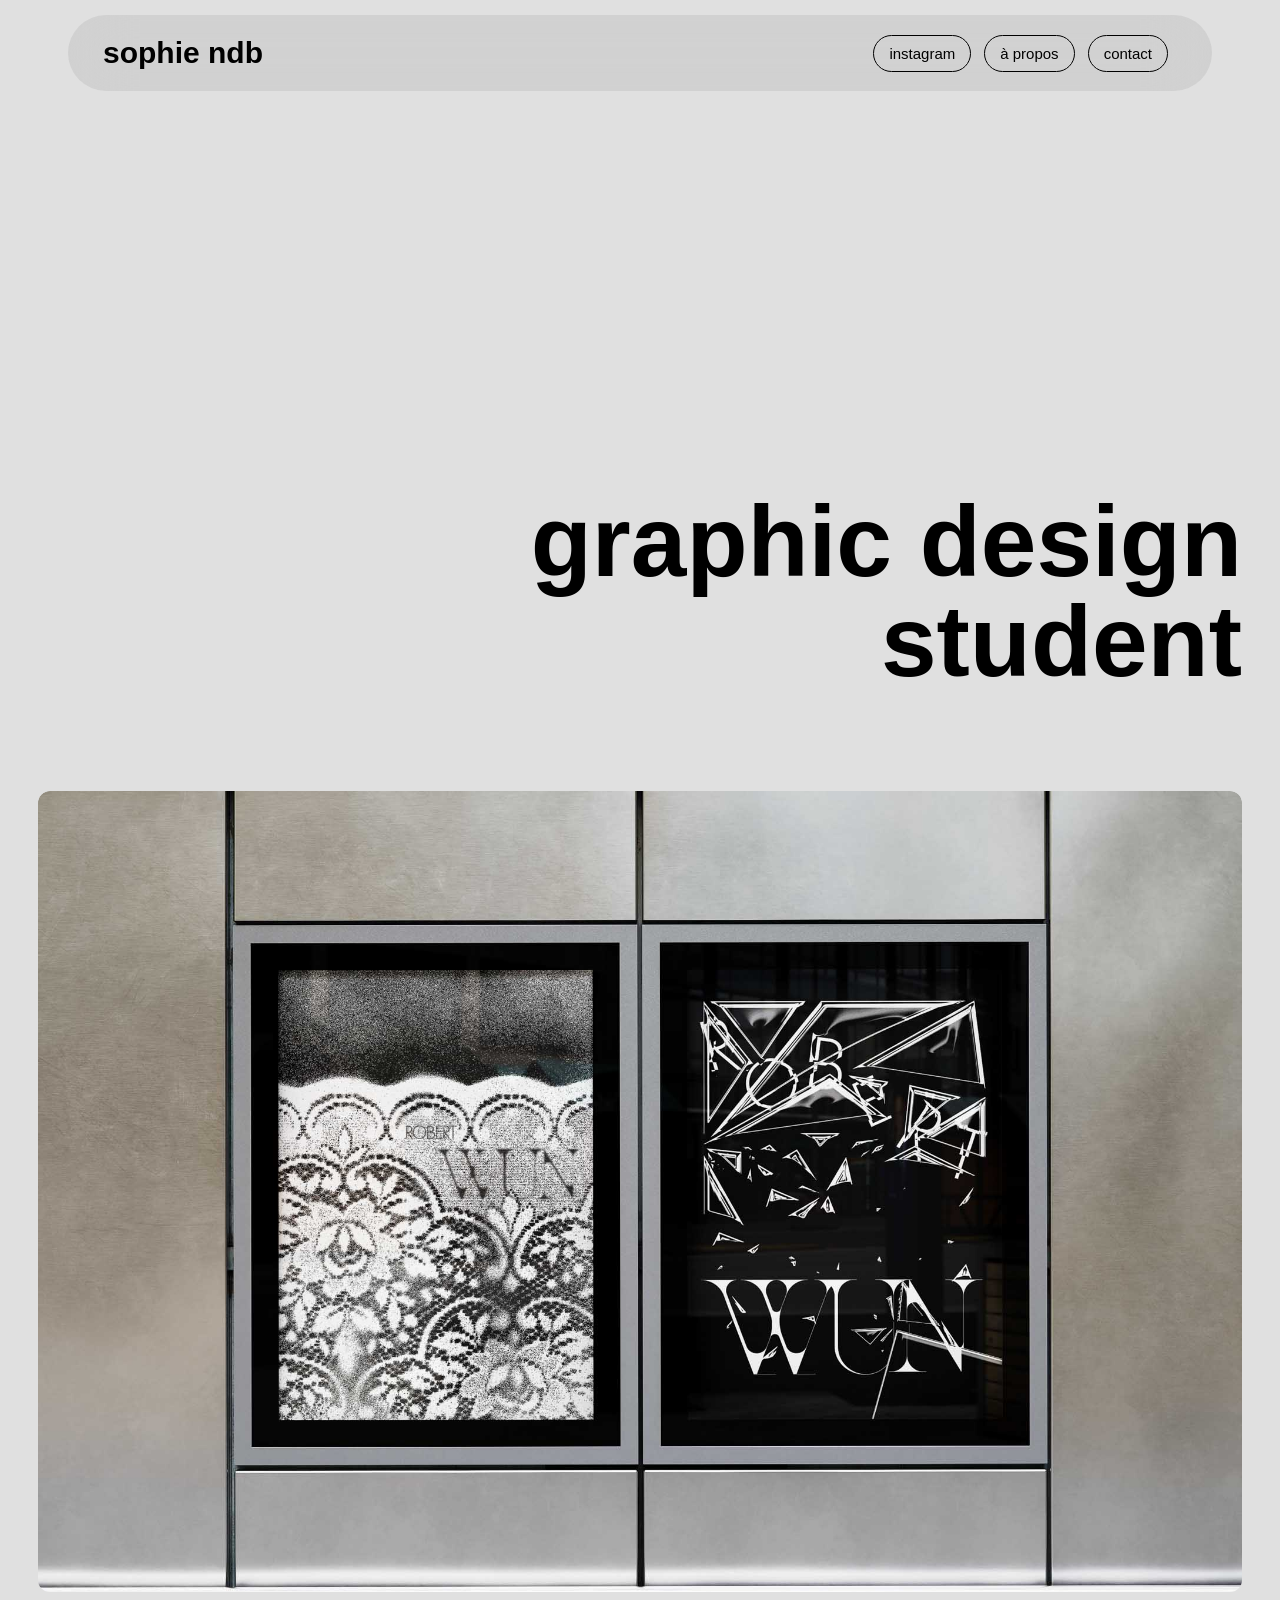
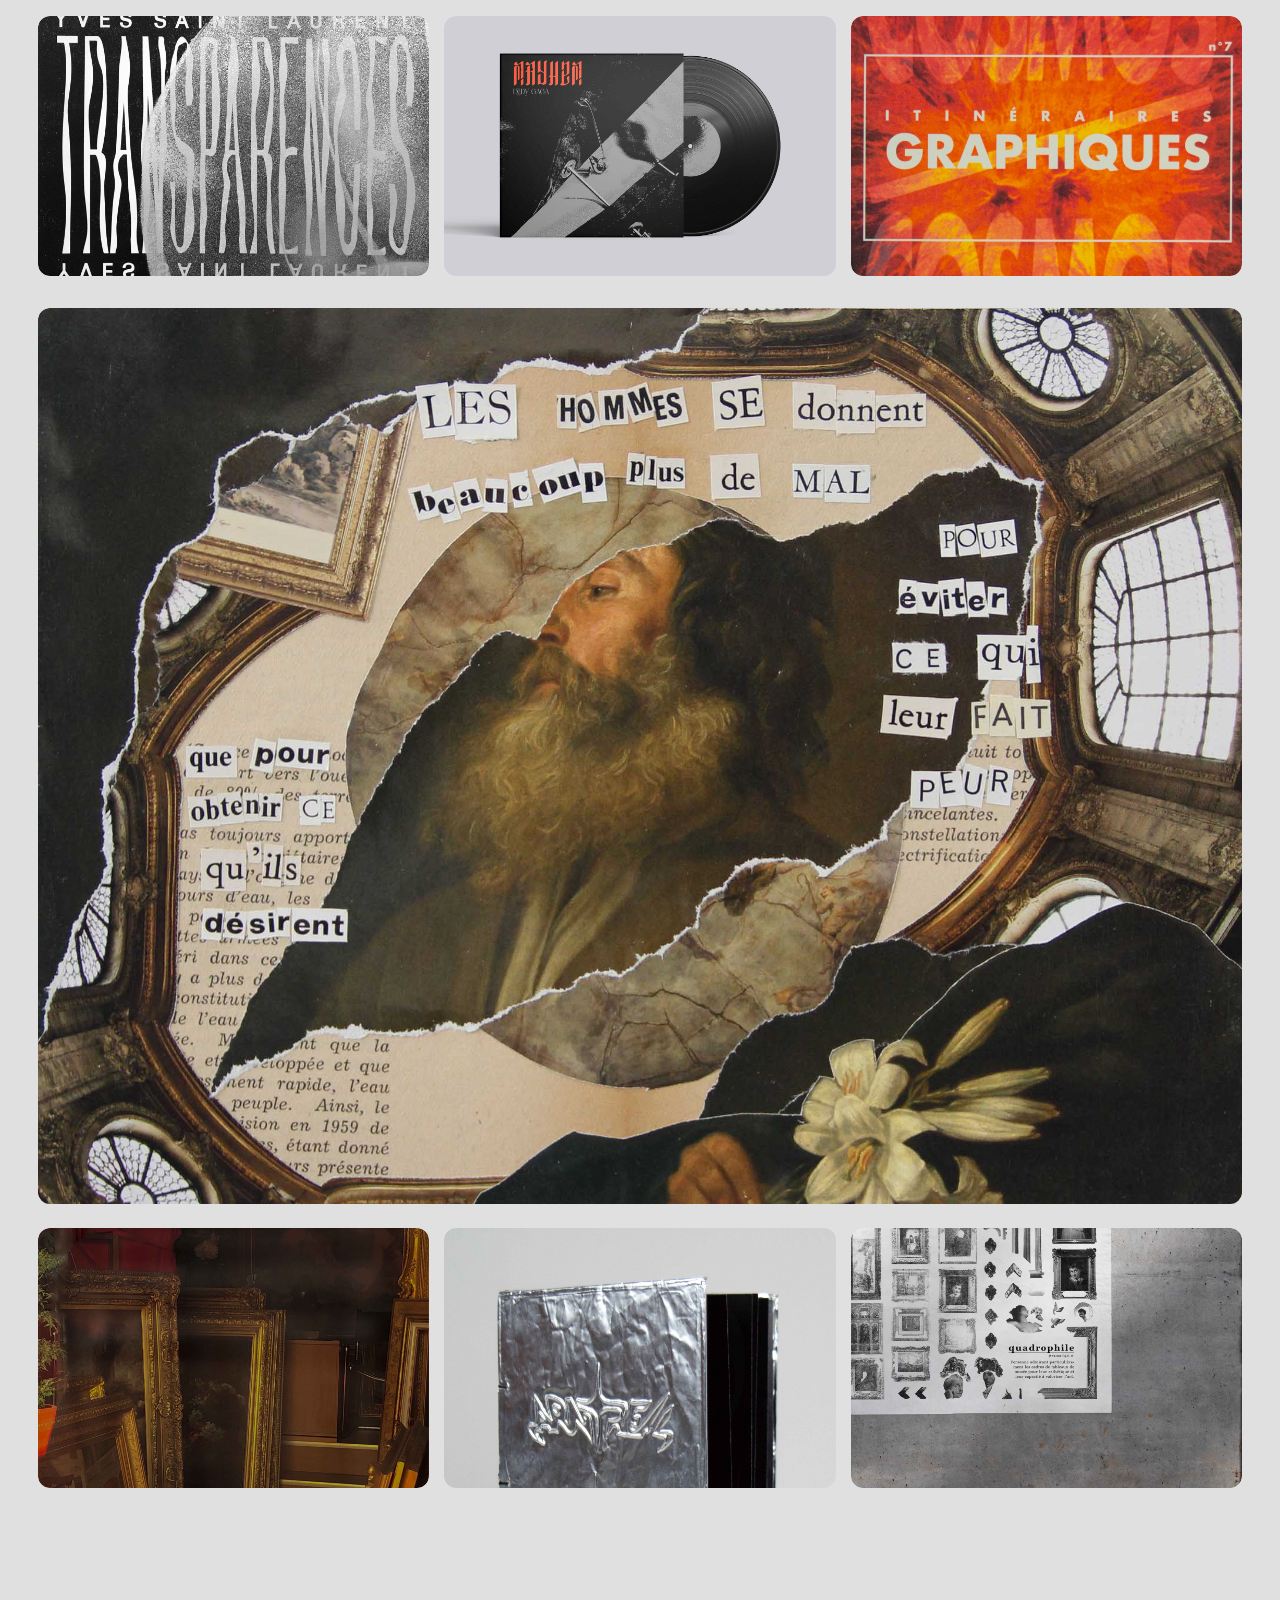
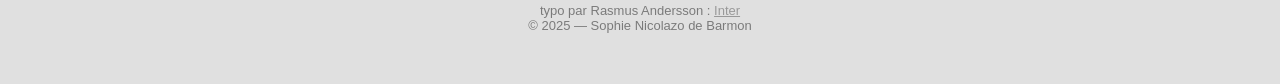
<file: index.html>
<!DOCTYPE html>
<html lang="fr">
<head>
  <meta charset="utf-8" />
  <meta name="viewport" content="width=device-width,initial-scale=1" />
  <title>sophie ndb - portfolio 2025</title>
  <link rel="stylesheet" href="style.css">
  <link rel="preconnect" href="https://rsms.me/">
  <link rel="stylesheet" href="https://rsms.me/inter/inter.css">
</head>


<body class="home-page">
<div class="page">
  <header class="header">
    <a href="index.html"><h1><span class="full-name">sophie ndb</span></h1></a>
    <nav>
      <ul class="nav-links">
        <li><a href="https://www.instagram.com/sphie.wip/">instagram</a></li>
        <li><a href="a-propos.html">à propos</a></li>
        <li><a href="contact.html">contact</a></li>
      </ul>
    </nav>
  </header>

  <div class="intro">
    <p>graphic design<br>student</p>
  </div>

  <!-- Groupe 1 : grande image -->
<div class="item large">
  <a href="coffret.html">
    <div class="overlay"><span class="title">coffret d'artiste</span></div>
    <img class="img" src="images/coffret_mockup.jpg" alt="Coffret d'artiste">
  </a>
</div>

  <!-- Groupe 1 : 3 petites images -->
  <div class="grid">
    <div class="item">
      <a href="ysl.html">
        <div class="overlay"><span class="title">transparences</span></div>
        <!-- Remplace # par le lien et src par l'image quand tu l'as -->
        <img src="images/home_ysl2.jpg" alt="affiche ysl">
      </a>
    </div>

    <div class="item">
      <a href="vinyles.html">
        <div class="overlay"><span class="title">vinyles</span></div>
        <img src="images/home_vinyle.jpg" alt="Vinyles">
      </a>
    </div>

    <div class="item">
      <a href="cosmos.html">
        <div class="overlay"><span class="title">itinéraires graphiques</span></div>
        <img src="images/home_cosmos.jpg" alt="Itinéraire graphique">
      </a>
    </div>

    </div>

  <!-- Groupe 2 : grande image -->
  <div class="item large">
    <a href="collages.html">
      <div class="overlay"><span class="title">collages</span></div>
      <img class="img" src="images/collages4.jpg" alt="Collages">
    </a>
  </div>


  <!-- Groupe 3 : 3 petites images (la 3ème est optionnelle) -->
  <div class="grid">
    <div class="item">
      <a href="puces.html">
        <div class="overlay"><span class="title">les puces</span></div>
        <img class="img-default" src="images/home_puces.jpg" alt="Les puces">
      </a>
    </div>

    <div class="item">
      <a href="arntreal.html">
        <div class="overlay"><span class="title">arntreal</span></div>
        <img src="images/home_arntreal.jpg" alt="Arntreal">
      </a>
    </div>

    <div class="item">
      <a href="collection.html">
        <div class="overlay"><span class="title">collection</span></div>
        <img class="img-default" src="images/home_collection.jpg" alt="Collection">
      </a>
    </div>
  </div>

<footer class="footer">
  <p>
    typo par Rasmus Andersson :
    <a href="https://rsms.me/inter/" target="_blank">Inter</a> <br>
    © 2025 — Sophie Nicolazo de Barmon
  </p>
</footer>

</body>
</html>
</file>
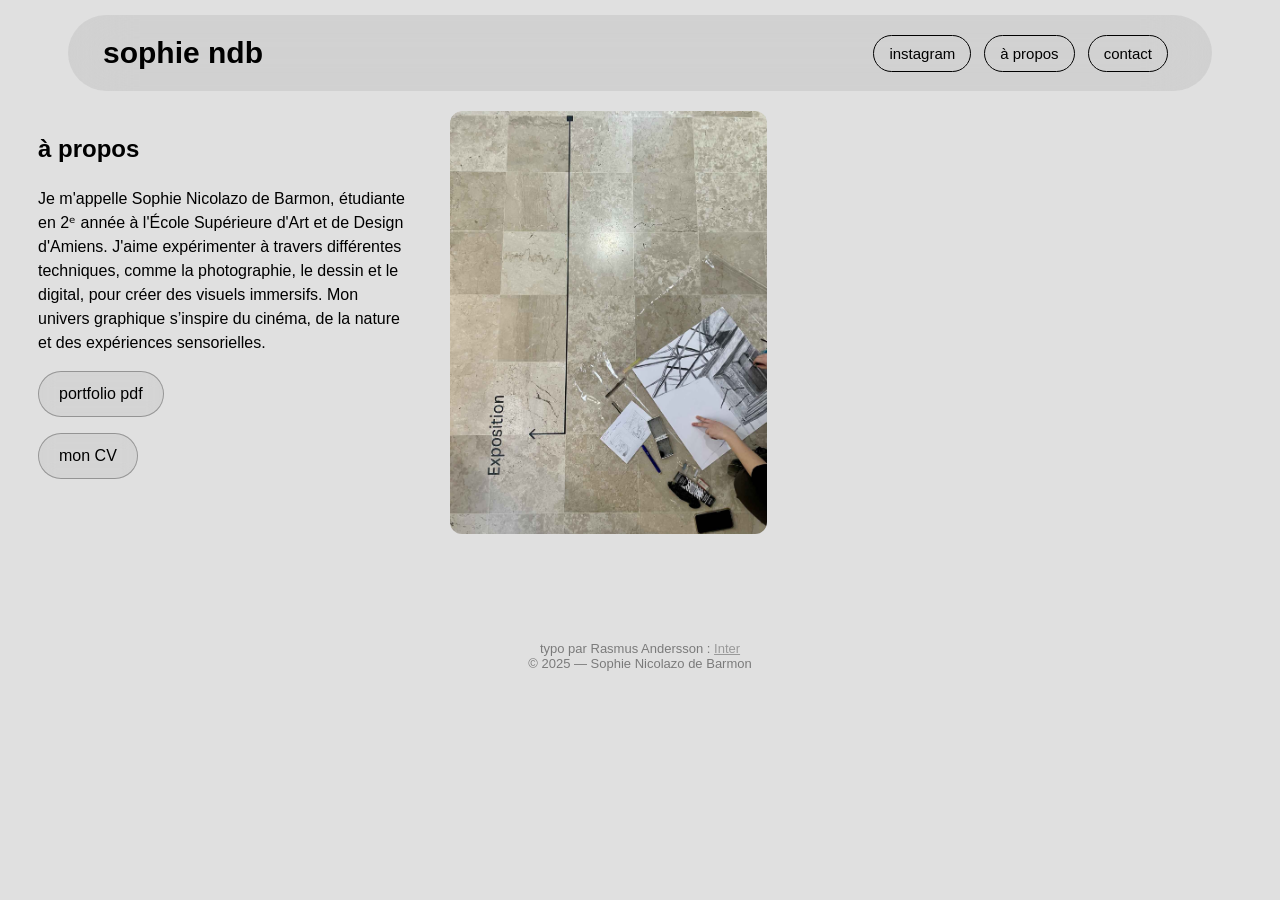
<file: a-propos.html>
<!DOCTYPE html>
<html lang="fr">
<head>
  <meta charset="utf-8" />
  <meta name="viewport" content="width=device-width,initial-scale=1" />
  <title>sophie ndb - portfolio 2025</title>
  <link rel="stylesheet" href="style.css">
  <link rel="preconnect" href="https://rsms.me/">
  <link rel="stylesheet" href="https://rsms.me/inter/inter.css">
</head>


<body>
<div class="page">
  <header class="header">
    <a href="index.html"><h1><span class="full-name">sophie ndb</span></h1></a>
    <nav>
      <ul class="nav-links">
        <li><a href="https://www.instagram.com/sphie.wip/">instagram</a></li>
        <li><a href="a-propos.html">à propos</a></li>
        <li><a href="contact.html">contact</a></li>
      </ul>
    </nav>
  </header>


<section class="project-intro">
  <div class="project-text">
    <h2>à propos</h2>
    <p>
      Je m'appelle Sophie Nicolazo de Barmon, étudiante en 2ᵉ année à l'École Supérieure d'Art et de Design d'Amiens. 
      J'aime expérimenter à travers différentes techniques, comme la photographie, le dessin et le digital, 
      pour créer des visuels immersifs. Mon univers graphique s’inspire du cinéma, de la nature et des expériences sensorielles.
    </p>
    <p>
      <a href="Sophie_Nicolazo_portfolio-2025.pdf" target="_blank" class="cv-link">
        portfolio pdf
      </a>
    </p>
    <p>
      <a href="cv.html" target="_blank" class="cv-link">
        mon CV
      </a>
    </p>
    
  </div>
  <div class="item">
    <img src="images/photo.jpg" alt="">
  </div>
</section>


</div>

<footer class="footer">
  <p>
    typo par Rasmus Andersson :
    <a href="https://rsms.me/inter/" target="_blank">Inter</a> <br>
    © 2025 — Sophie Nicolazo de Barmon
  </p>
</footer>

</body>
</html>
</file>
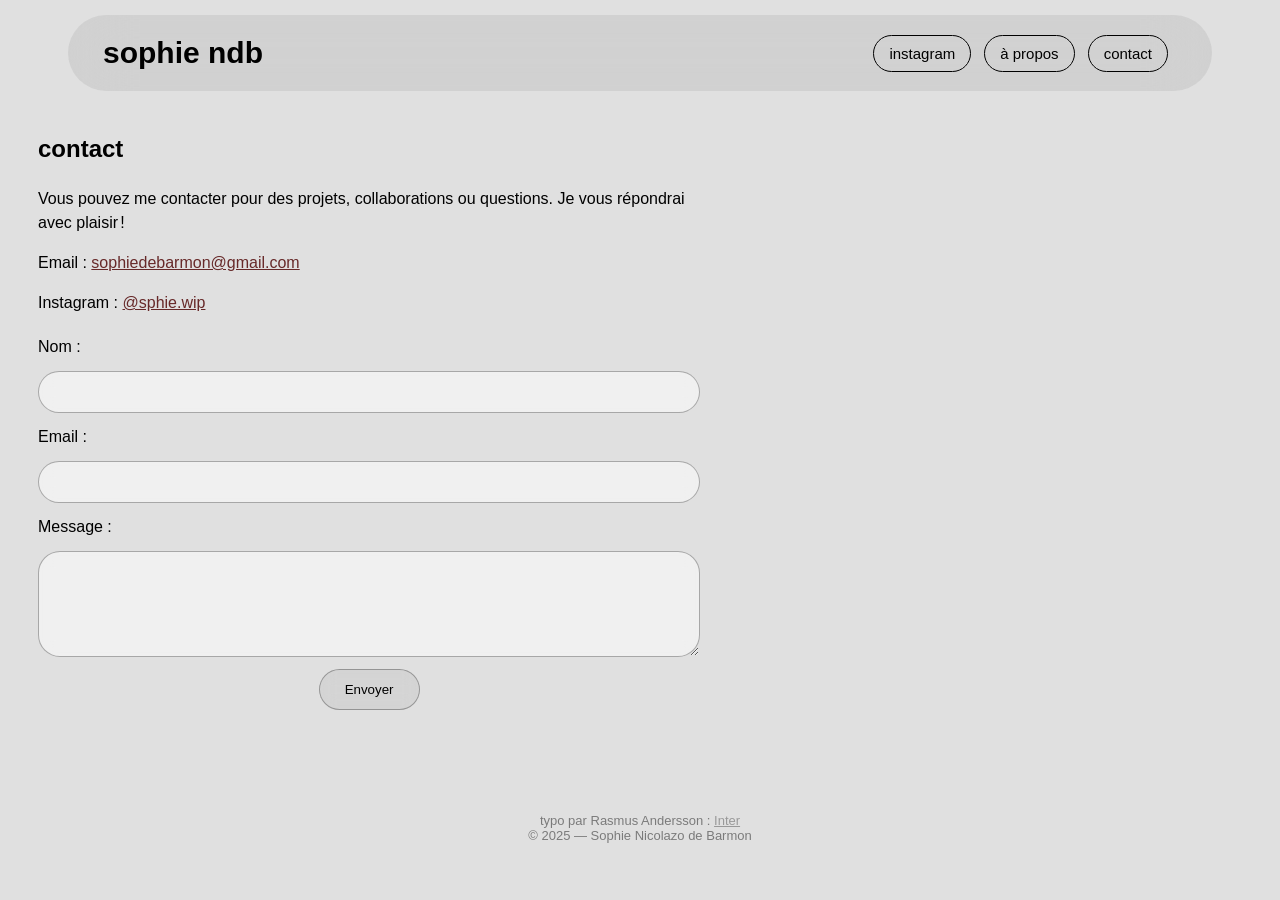
<file: contact.html>
<!DOCTYPE html>
<html lang="fr">
<head>
  <meta charset="utf-8" />
  <meta name="viewport" content="width=device-width,initial-scale=1" />
  <title>sophie ndb - contact</title>
  <link rel="stylesheet" href="style.css">
  <link rel="preconnect" href="https://rsms.me/">
  <link rel="stylesheet" href="https://rsms.me/inter/inter.css">
</head>

<body>
<div class="page">
  <header class="header">
    <a href="index.html"><h1><span class="full-name">sophie ndb</span></h1></a>
    <nav>
      <ul class="nav-links">
        <li><a href="https://www.instagram.com/sphie.wip/">instagram</a></li>
        <li><a href="a-propos.html">à propos</a></li>
        <li><a href="contact.html">contact</a></li>
      </ul>
    </nav>
  </header>

  <section class="project-intro">
    <div class="project-text">
      <h2>contact</h2>
      <p>Vous pouvez me contacter pour des projets, collaborations ou questions. Je vous répondrai avec plaisir !</p>

      <p>Email : <a href="mailto:sophiedebarmon@gmail.com">sophiedebarmon@gmail.com</a></p>
      <p>Instagram : <a href="https://www.instagram.com/sphie.wip/">@sphie.wip</a></p>

      <form class="contact-form" action="mailto:sophie@example.com" method="post" enctype="text/plain">
  <label for="name">Nom :</label>
  <input type="text" id="name" name="name" required>

  <label for="email">Email :</label>
  <input type="email" id="email" name="email" required>

  <label for="message">Message :</label>
  <textarea id="message" name="message" rows="5" required></textarea>

  <button type="submit">Envoyer</button>
</form>

    </div>
  </section>
</div>

<footer class="footer">
  <p>
    typo par Rasmus Andersson :
    <a href="https://rsms.me/inter/" target="_blank">Inter</a> <br>
    © 2025 — Sophie Nicolazo de Barmon
  </p>
</footer>

</body>
</html>
</file>
<file: style.css>
:root {
  font-family: InterVariable, Inter, sans-serif;
  font-feature-settings: 'liga' 1, 'calt' 1;
}
@supports (font-variation-settings: normal) {
  :root { font-family: InterVariable, sans-serif; }
}

body {
  background: #e0e0e0;
}

.page {
  padding-left: 30px;
  padding-right: 30px;
}

/* PAGE D’ACCUEIL ------------------------- */

.home-page .grid .item img,
.home-page .img-default {
  aspect-ratio: 6016 / 4000;
  width: 100%;
  height: auto;
  object-fit: cover;
  border-radius: 12px;
}

/* INTRO ------------------------- */

.intro p {
  color: #000000;
  text-align: end;
  padding-left: 20px;
  line-height: 1;
  font-size: 100px;
  margin-top: 400px;
  font-weight: 550;
}

/* HEADER ------------------------- */

.header {
  position: sticky;
  top: 12px;
  margin: 15px 30px 20px;
  padding: 1px 15px;
  background-color: #00000011;
  backdrop-filter: blur(30px);
  -webkit-backdrop-filter: blur(30px);
  border-radius: 62px;
  z-index: 9999;

  display: flex;
  justify-content: space-between;
  align-items: center;
  font-size: 15px;
}

.header h1 {
  color: #000000;
  margin-left: 20px;
}

.header a {
  text-decoration: none;
  color: #000000;
}

/* NAVIGATION ------------------------- */

.nav-links {
  list-style: none;
  display: flex;
  gap: 15px;
  margin-right: 30px;
  padding: 0;
}

.nav-links a {
  text-decoration: none;
  color: #000000;
  font-weight: 300;
  padding: 9px 15px;
  border-radius: 150px;
  backdrop-filter: blur(8px);
  outline-style: solid;
  outline-width: 1.7px;
  transition: 0.3s ease;
}

.nav-links a:hover {
  background: rgba(189, 189, 189, 0.661);
  transform: translateY(-2px);
}


/* ITEMS ------------------------- */

.item {
  position: relative;
  overflow: hidden;
  z-index: 0;
  border-radius: 12px;
  overflow: hidden;
}

.item.large {
  width: 100%;
  margin: 20px 0;
}

.item.large img {
  width: 100%;
  height:auto;
  object-fit: cover;
  border-radius: 12px;
}

/* GRID ------------------------- */

.grid {
  display: grid;
  gap: 15px;
  grid-template-columns: repeat(3, 1fr);
}

.grid .item {
  display: flex;
  flex-direction: column;
  align-items: center;
  text-align: center;
  gap: 8px;
  margin-bottom: 12px;
}

.grid .item img {
  width: 100%;
  height: auto;
  object-fit: contain;
  display: block;
  border-radius: 12px;
}

.grid-2 {
  display: grid;
  grid-template-columns: repeat(2, 1fr);
  margin-top: 15px;
}

.grid-4 {
  display: grid;
  gap: 15px;
  grid-template-columns: repeat(4, 1fr);
}

.grid-4 .item .img{
  background: #e0e0e0;
  display: flex;
  justify-content: center;
  align-items: center;
  border-radius: 12px;
  overflow: hidden;
}

.grid-4 .item img {
  width: 100%;
  height: auto;
  object-fit: cover;
  border-radius: 12px;
  display: block;
}



/* PROJECT ------------------------- */

.project-intro {
  display: flex;
  gap: 40px;
  margin-top: 10px;
  margin-bottom: 50px;
  align-items: flex-start;
}

.project-intro img{
  width: 40%;
  border-radius: 12px;
}

.project-text {
  width: 55%;
  line-height: 1.5;
  color: #000;
}

.details {
  font-size: 0.9rem;
  margin-top: -5px;
  opacity: 0.8;
  color: #00000089;
}

a {
  color: #4d0202d3;
}

/* IMG ------------------------- */

.item img{
  transition: transform 0.4s ease;
}

.item:hover img {
  transform: scale(1.03);
}

/* OVERLAY ------------------------- */

.overlay {
  position: absolute;
  inset: 0;
  background: rgba(0, 0, 0, 0);
  display: flex;
  justify-content: center;
  align-items: center;
  opacity: 0;
  transition: opacity 0.3s ease;
  z-index: 3;
  border-radius: 12px;
  transition: transform 0.4s ease;
}

.item:hover .overlay {
  background: rgba(0, 0, 0, 0.45);
  opacity: 1;
}

.overlay .title {
  color: white;
  font-size: 20px;
  font-weight: 300;
  padding: 9px 15px;
  border-radius: 150px;
  outline: 1.7px solid rgba(255, 255, 255, 0.9);
  backdrop-filter: blur(20px);
  -webkit-backdrop-filter: blur(20px);
}

.item:hover img {
  transform: scale(1.03);
}


/* LIGHTBOX ----------------------- */
.lightbox {
  display: none;
  position: fixed;
  inset: 0;
  background: rgba(0,0,0,0.7);
  justify-content: center;
  align-items: center;
  z-index: 999999;
}

.lightbox-img {
  max-width: 95vw;
  max-height: 95vh;
  border-radius: 0;
  box-shadow: 0 0 20px rgba(0,0,0,0.3);
}

.lightbox-close {
  position: absolute;
  top: 30px;
  right: 40px;
  width: 25px;
  height: 25px;
  cursor: pointer;
  opacity: 0.9;
  transition: opacity 0.2s ease;
}

.lightbox-close::before,
.lightbox-close::after {
  content: "";
  position: absolute;
  top: 50%;
  left: 50%;
  width: 100%;
  height: 2px;
  background: white;
  transform-origin: center;
}

.lightbox-close::before {
  transform: translate(-50%, -50%) rotate(45deg);
}

.lightbox-close::after {
  transform: translate(-50%, -50%) rotate(-45deg);
}

.lightbox-close:hover {
  opacity: 1;
}

.lightbox-arrow {
  position: absolute;
  top: 50%;
  width: 25px;
  height: 25px;
  transform: translateY(-50%);
  cursor: pointer;
  opacity: 0.8;
  transition: opacity 0.2s ease;
}

.lightbox-arrow:hover {
  opacity: 1;
}

.lightbox-arrow.left {
  left: 40px;
}

.lightbox-arrow.left::before {
  content: "";
  position: absolute;
  inset: 0;
  border-left: 3px solid white;
  border-bottom: 3px solid white;
  transform: rotate(45deg);
}

.lightbox-arrow.right {
  right: 40px;
}

.lightbox-arrow.right::before {
  content: "";
  position: absolute;
  inset: 0;
  border-right: 3px solid white;
  border-bottom: 3px solid white;
  transform: rotate(-45deg);
}

/* Supprime le contour bleu de la lightbox sur Chrome */
.lightbox:focus {
  outline: none;
}
.lightbox-img:focus {
  outline: none;
  box-shadow: none;
}


/* FOOTER ------------------------- */

.footer {
  text-align: center;
  padding: 30px 0;
  margin-top: 60px;
  font-size: 13px;
  font-weight: 300;
  color: #000;
  opacity: 0.45;
}

.footer a {
  color: inherit;
  text-decoration: underline;
  opacity: 0.7;
}

.footer a:hover {
  opacity: 1;
}


/* FORMULAIRE CONTACT ------------------------- */
.contact-form {
  display: flex;
  flex-direction: column;
  gap: 12px;
  margin-top: 20px;
}

.contact-form label {
  font-weight: 500;
  color: #000;
}

.contact-form input,
.contact-form textarea {
  padding: 12px 15px;
  border: 1.7px solid rgba(0,0,0,0.3);
  border-radius: 22px;
  font-family: InterVariable, sans-serif;
  font-size: 14px;
  outline: none;
  backdrop-filter: blur(8px);
  background-color: rgba(255, 255, 255, 0.5);
  transition: 0.3s ease;
}

.contact-form input:focus,
.contact-form textarea:focus {
  border-color: #000;
  background-color: rgba(255, 255, 255, 0.7);
}

.contact-form button {
  padding: 12px 25px;
  border-radius: 150px;
  border: 1.7px solid rgba(0,0,0,0.3);
  background-color: rgba(0,0,0,0.05);
  backdrop-filter: blur(8px);
  font-family: InterVariable, sans-serif;
  font-weight: 500;
  cursor: pointer;
  transition: 0.3s ease;
  width: max-content;
  align-self: center;
}

.contact-form button:hover {
  background-color: rgba(0,0,0,0.1);
  transform: translateY(-2px);
}

/* CV ------------------------- */
.cv-link {
  display: inline-block;
  padding: 10px 20px;
  border-radius: 150px;
  border: 1.7px solid rgba(0,0,0,0.3);
  backdrop-filter: blur(8px);
  background-color: rgba(0,0,0,0.05);
  text-decoration: none;
  color: #000;
  font-weight: 500;
  transition: 0.3s ease;
}

.cv-link:hover {
  background-color: rgba(0,0,0,0.1);
  transform: translateY(-2px);
}


/* MEDIA ------------------- */
/* TABLETTE */
@media (max-width: 900px) {
  .project-intro {
    flex-direction: column;
    gap: 18px;
  }
  .project-intro img,
  .project-text {
    width: 100%;
  }
}

/* MOBILE */
@media (max-width: 600px) {
  .header {
    position: sticky;
    left: 0;
    right: 0;
    width: 100%;
    margin: 0;
    padding: 15px 30px;
    display: flex;
    justify-content: space-between;
    align-items: center;
    font-size: 10px;
    border-radius: 62px;
    background-color: #00000011;
    backdrop-filter: blur(30px);
    -webkit-backdrop-filter: blur(30px);
    box-sizing: border-box;
    z-index: 9999;
  }

  .header h1 {
    margin: 0;
    font-size: 18px;
  }

  .header h1::after {
    content: "s ndb";
  }

  .header h1 span.full-name {
    display: none;
  }

  .nav-links {
    margin: 0;
    gap: 8px;
  }

  .nav-links a {
    padding: 6px 10px;
    font-size: 13px;
    white-space: nowrap;
  }

  /* GRID -------------------- */
  .grid, .grid-2, .grid-4 {
    grid-template-columns: 1fr;
    gap: 12px;
  }

  .project-intro {
    padding: 0 15px;
  }
  
  .contact-form input,
  .contact-form textarea,
  .contact-form button {
    font-size: 13px;
    padding: 10px 12px;
  }
}

@media (max-width: 1200px) {
  .grid-4 { grid-template-columns: repeat(3, 1fr); }
}
@media (max-width: 800px) {
  .grid-4 { grid-template-columns: repeat(2, 1fr); }
}
@media (max-width: 480px) {
  .grid-4 { grid-template-columns: 1fr; gap: 12px; }
}
</file>
